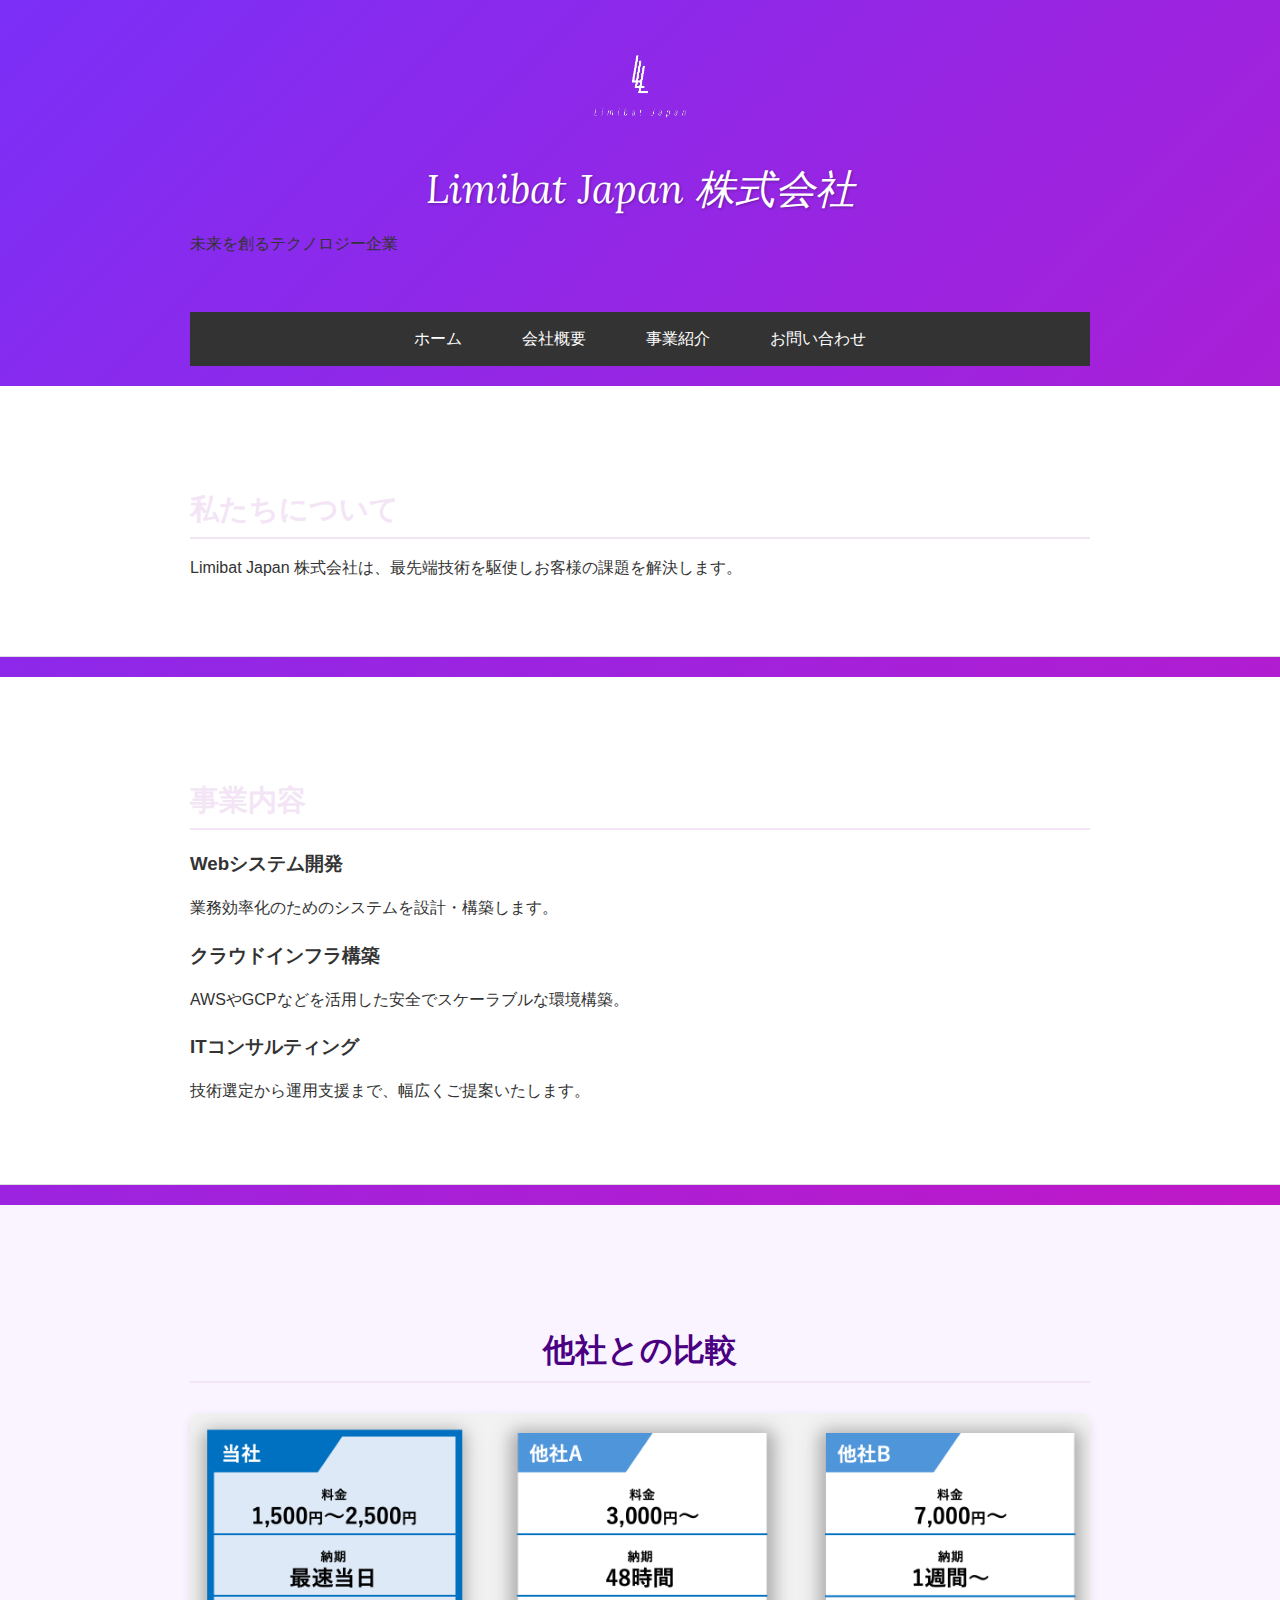
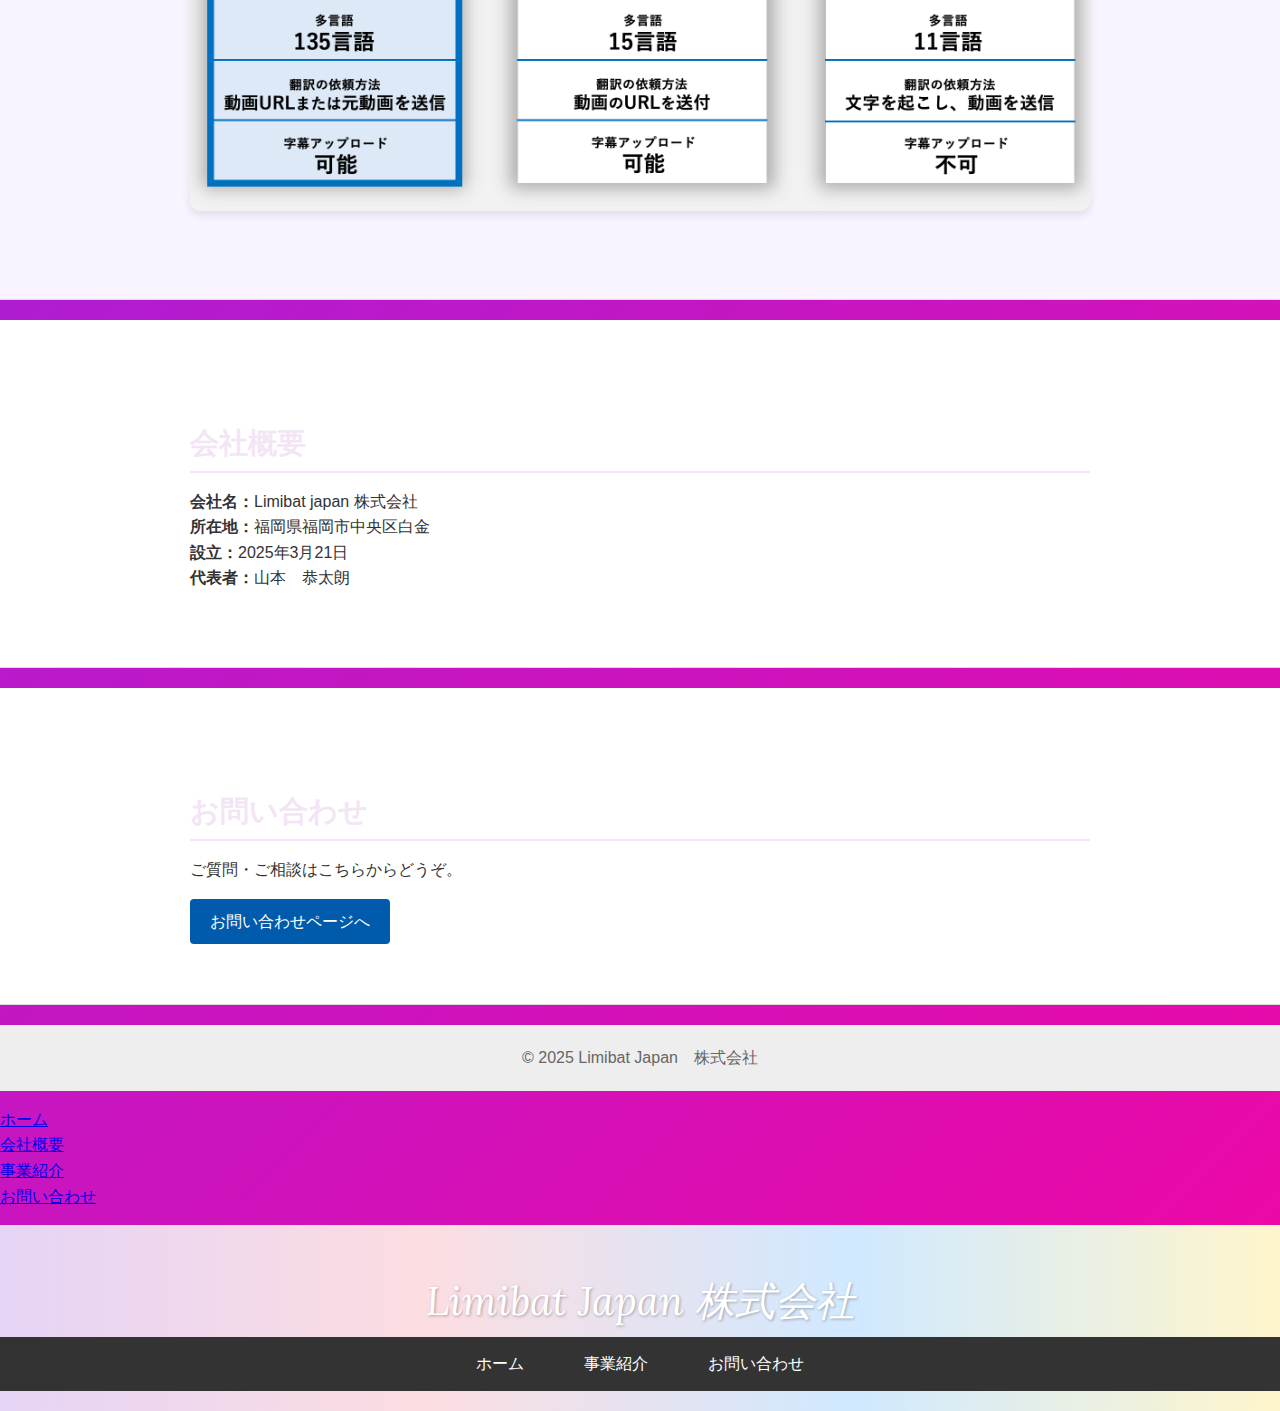
<file: index.html>
<!DOCTYPE html>
<html lang="ja">
<head>
  <meta charset="UTF-8" />
  <meta name="viewport" content="width=device-width, initial-scale=1.0" />
  <title>Limibat Japan 株式会社 - 事業紹介</title>
  <link rel="stylesheet" href="style.css" />
</head>
<body>
<header>
  <div class="container">
    <img src="logo_transparent.png" alt="Limibat Japan 株式会社ロゴ" class="logo">
    <h1 class="company-name">Limibat Japan 株式会社</h1>
    <p>未来を創るテクノロジー企業</p>
  </div>
</header>


<link href="https://fonts.googleapis.com/css2?family=Lora:ital,wght@1,400&display=swap" rel="stylesheet">


<header>
  <div class="container">
    <nav>
      <ul class="nav-menu">
        <li><a href="index.html">ホーム</a></li>
        <li><a href="about.html">会社概要</a></li>
        <li><a href="services.html">事業紹介</a></li>
        <li><a href="contact.html">お問い合わせ</a></li>
      </ul>
    </nav>
  </div>
</header>

  </header>

  <section class="about">
    <div class="container">
      <h2>私たちについて</h2>
      <p>Limibat Japan 株式会社は、最先端技術を駆使しお客様の課題を解決します。</p>
    </div>
  </section>

  <section class="services">
    <div class="container">
      <h2>事業内容</h2>
      <div class="service-item">
        <h3>Webシステム開発</h3>
        <p>業務効率化のためのシステムを設計・構築します。</p>
      </div>
      <div class="service-item">
        <h3>クラウドインフラ構築</h3>
        <p>AWSやGCPなどを活用した安全でスケーラブルな環境構築。</p>
      </div>
      <div class="service-item">
        <h3>ITコンサルティング</h3>
        <p>技術選定から運用支援まで、幅広くご提案いたします。</p>
      </div>
    </div>
  </section>

<section class="comparison">
  <div class="container">
    <h2>他社との比較</h2>
    <img src="comparison.png" alt="他社との比較表" class="comparison-image">
  </div>
</section>


  <section class="company">
    <div class="container">
      <h2>会社概要</h2>
      <ul>
        <li><strong>会社名：</strong>Limibat japan 株式会社</li>
        <li><strong>所在地：</strong>福岡県福岡市中央区白金</li>
        <li><strong>設立：</strong>2025年3月21日</li>
        <li><strong>代表者：</strong>山本　恭太朗</li>
      </ul>
    </div>
  </section>

  <section class="contact">
    <div class="container">
      <h2>お問い合わせ</h2>
      <p>ご質問・ご相談はこちらからどうぞ。</p>
      <a href="contact.html" class="btn">お問い合わせページへ</a>
    </div>
  </section>


<footer style="text-align:center; padding: 20px; background:#eee; color:#666;">
  &copy; 2025 Limibat Japan　株式会社
</footer>

</body>
</html>
<nav>
  <ul>
    <li><a href="index.html">ホーム</a></li>
    <li><a href="about.html">会社概要</a></li>
    <li><a href="services.html">事業紹介</a></li>
    <li><a href="contact.html">お問い合わせ</a></li>
  </ul>
</nav>


<header class="header">
  <h1 class="company-name">Limibat Japan 株式会社</h1>
  <nav class="nav-menu">
    <a href="index.html">ホーム</a>
    <a href="about.html">事業紹介</a>
    <a href="contact.html">お問い合わせ</a>
  </nav>
</header>

<head>
  <link href="https://fonts.googleapis.com/css2?family=Lora:ital,wght@1,400&display=swap" rel="stylesheet">
</head>
</file>
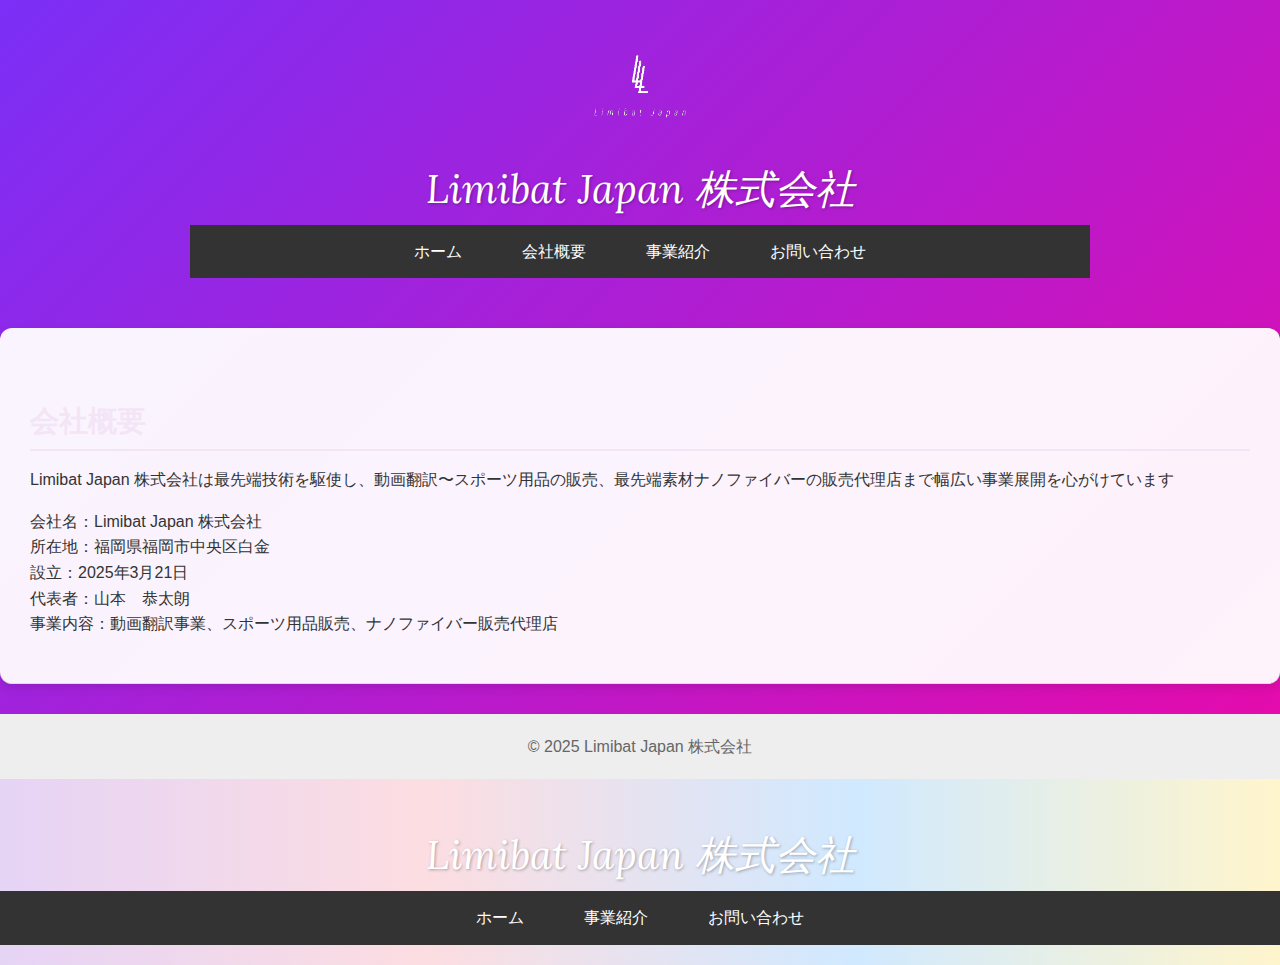
<file: about.html>
<!DOCTYPE html>
<html lang="ja">
<head>
  <meta charset="UTF-8" />
  <meta name="viewport" content="width=device-width, initial-scale=1.0" />
  <title>会社概要 - Limibat Japan 株式会社</title>
  <link rel="stylesheet" href="style.css" />
</head>
<body>
  <header>
    <div class="container">
      <img src="logo_transparent.png" alt="Limibat Japan 株式会社ロゴ" class="logo">
      <h1 class="company-name">Limibat Japan 株式会社</h1>
      <nav>
        <ul class="nav-menu">
          <li><a href="index.html">ホーム</a></li>
          <li><a href="about.html">会社概要</a></li>
          <li><a href="services.html">事業紹介</a></li>
          <li><a href="contact.html">お問い合わせ</a></li>
        </ul>
      </nav>
    </div>
  </header>

  <main>
    <section>
      <h2>会社概要</h2>
      <p>Limibat Japan 株式会社は最先端技術を駆使し、動画翻訳〜スポーツ用品の販売、最先端素材ナノファイバーの販売代理店まで幅広い事業展開を心がけています</p>
      <ul>
        <li>会社名：Limibat Japan 株式会社</li>
        <li>所在地：福岡県福岡市中央区白金</li>
        <li>設立：2025年3月21日</li>
        <li>代表者：山本　恭太朗</li>
        <li>事業内容：動画翻訳事業、スポーツ用品販売、ナノファイバー販売代理店</li>
      </ul>
    </section>
  </main>

<footer style="text-align:center; padding: 20px; background:#eee; color:#666;">
  &copy; 2025 Limibat Japan 株式会社
</footer>

</body>
</html>


<header class="header">
  <h1 class="company-name">Limibat Japan 株式会社</h1>
  <nav class="nav-menu">
    <a href="index.html">ホーム</a>
    <a href="about.html">事業紹介</a>
    <a href="contact.html">お問い合わせ</a>
  </nav>
</header>

<head>
  <link href="https://fonts.googleapis.com/css2?family=Lora:ital,wght@1,400&display=swap" rel="stylesheet">
</head>
</file>
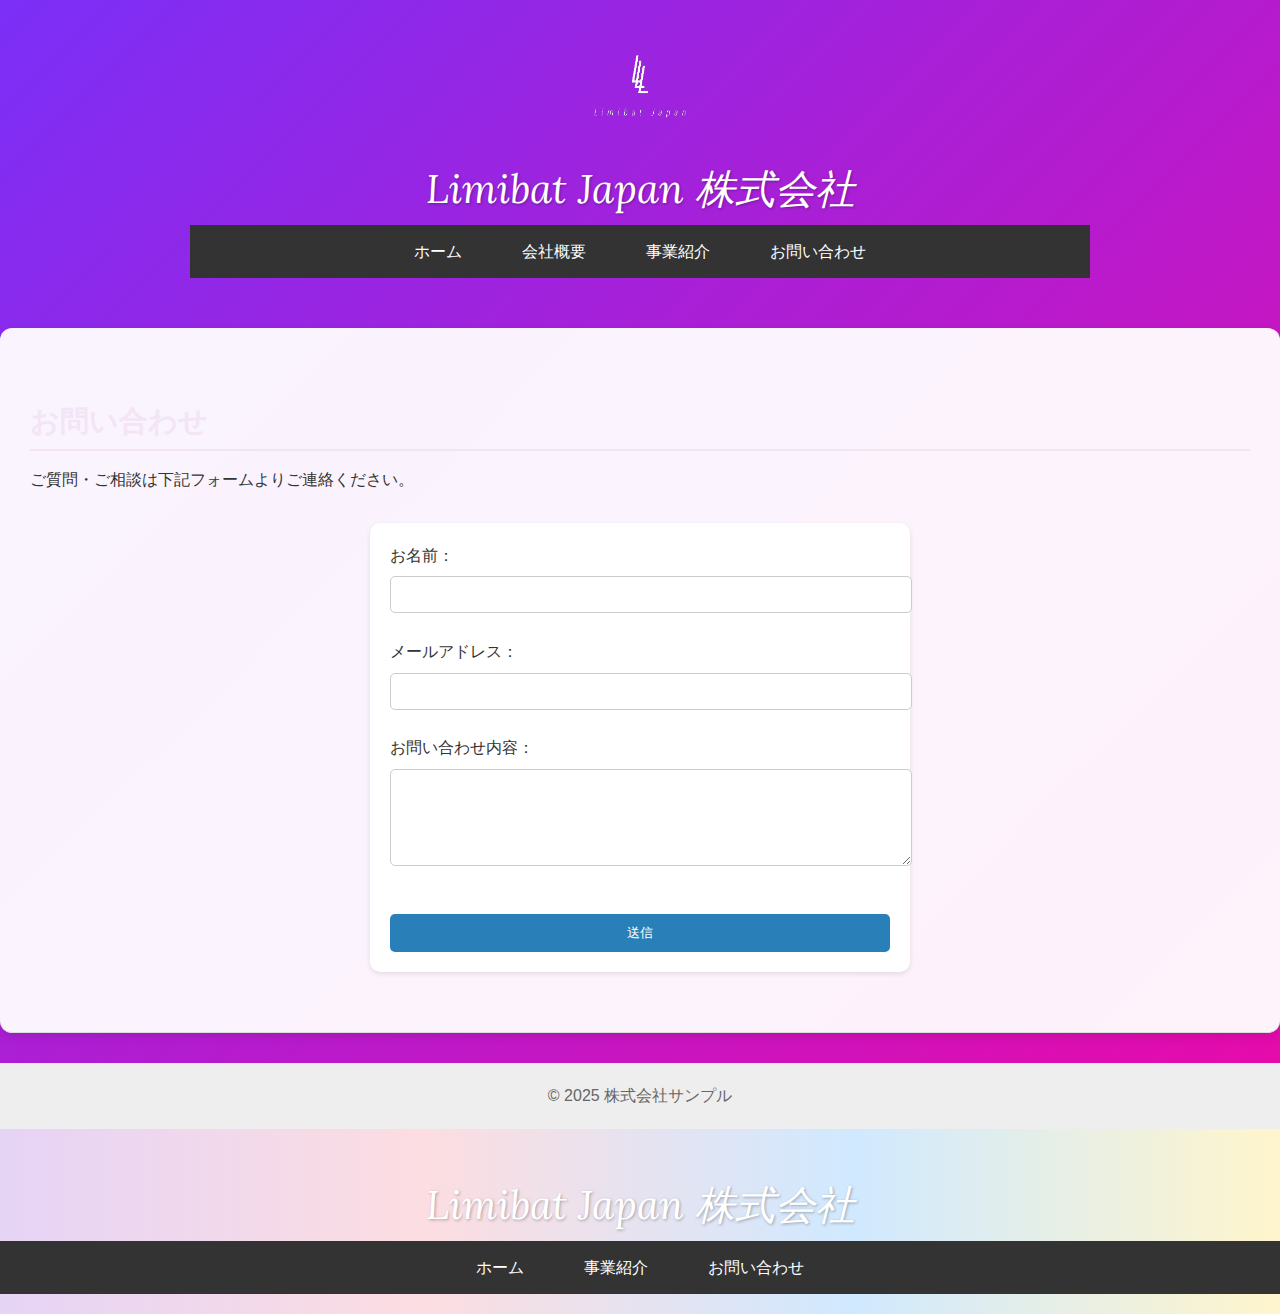
<file: contact.html>
<!DOCTYPE html>
<html lang="ja">
<head>
  <meta charset="UTF-8" />
  <meta name="viewport" content="width=device-width, initial-scale=1.0" />
  <title>お問い合わせ - Limibat Japan 株式会社</title>
  <link rel="stylesheet" href="style.css" />
</head>
<body>
  <header>
    <div class="container">
      <img src="logo_transparent.png" alt="Limibat Japan 株式会社ロゴ" class="logo">
      <h1 class="company-name">Limibat Japan 株式会社</h1>
      <nav>
        <ul class="nav-menu">
          <li><a href="index.html">ホーム</a></li>
          <li><a href="about.html">会社概要</a></li>
          <li><a href="services.html">事業紹介</a></li>
          <li><a href="contact.html">お問い合わせ</a></li>
        </ul>
      </nav>
    </div>
  </header>

  <main>
    <section>
      <h2>お問い合わせ</h2>
      <p>ご質問・ご相談は下記フォームよりご連絡ください。</p>
      <form action="mailto:your@email.com" method="post" enctype="text/plain">
        <label>お名前：<br><input type="text" name="name" required></label><br><br>
        <label>メールアドレス：<br><input type="email" name="email" required></label><br><br>
        <label>お問い合わせ内容：<br><textarea name="message" rows="5" cols="40" required></textarea></label><br><br>
        <input type="submit" value="送信">
      </form>
    </section>
  </main>

<footer style="text-align:center; padding: 20px; background:#eee; color:#666;">
  &copy; 2025 株式会社サンプル
</footer>

</body>
</html>


<header class="header">
  <h1 class="company-name">Limibat Japan 株式会社</h1>
  <nav class="nav-menu">
    <a href="index.html">ホーム</a>
    <a href="about.html">事業紹介</a>
    <a href="contact.html">お問い合わせ</a>
  </nav>
</header>

<head>
  <link href="https://fonts.googleapis.com/css2?family=Lora:ital,wght@1,400&display=swap" rel="stylesheet">
</head>
</file>
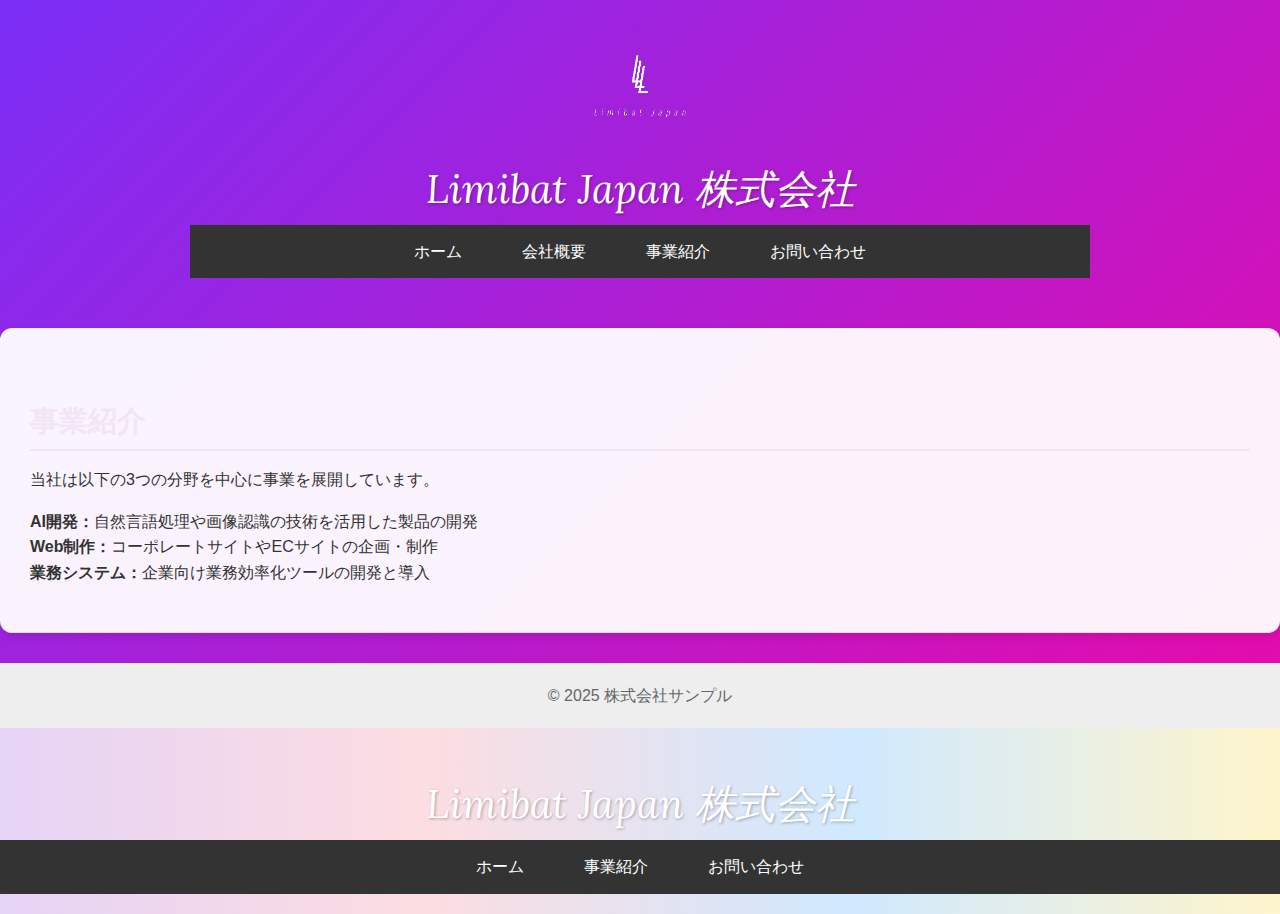
<file: services.html>
<!DOCTYPE html>
<html lang="ja">
<head>
  <meta charset="UTF-8" />
  <meta name="viewport" content="width=device-width, initial-scale=1.0" />
  <title>事業紹介 - Limibat Japan 株式会社</title>
  <link rel="stylesheet" href="style.css" />
</head>
<body>
  <header>
    <div class="container">
      <img src="logo_transparent.png" alt="Limibat Japan 株式会社ロゴ" class="logo">
      <h1 class="company-name">Limibat Japan 株式会社</h1>
      <nav>
        <ul class="nav-menu">
          <li><a href="index.html">ホーム</a></li>
          <li><a href="about.html">会社概要</a></li>
          <li><a href="services.html">事業紹介</a></li>
          <li><a href="contact.html">お問い合わせ</a></li>
        </ul>
      </nav>
    </div>
  </header>

  <main>
    <section>
      <h2>事業紹介</h2>
      <p>当社は以下の3つの分野を中心に事業を展開しています。</p>
      <ul>
        <li><strong>AI開発：</strong>自然言語処理や画像認識の技術を活用した製品の開発</li>
        <li><strong>Web制作：</strong>コーポレートサイトやECサイトの企画・制作</li>
        <li><strong>業務システム：</strong>企業向け業務効率化ツールの開発と導入</li>
      </ul>
    </section>
  </main>

<footer style="text-align:center; padding: 20px; background:#eee; color:#666;">
  &copy; 2025 株式会社サンプル
</footer>

</body>
</html>


<header class="header">
  <h1 class="company-name">Limibat Japan 株式会社</h1>
  <nav class="nav-menu">
    <a href="index.html">ホーム</a>
    <a href="about.html">事業紹介</a>
    <a href="contact.html">お問い合わせ</a>
  </nav>
</header>

<head>
  <link href="https://fonts.googleapis.com/css2?family=Lora:ital,wght@1,400&display=swap" rel="stylesheet">
</head>
</file>
<file: style.css>
body {
  font-family: 'Helvetica Neue', sans-serif;
  background: linear-gradient(135deg, #7b2ff7, #f107a3);
  color: #fff;
  margin: 0;
  padding: 0;
  line-height: 1.6;
}


.header {
  background: linear-gradient(
    to right,
    #e6d4f6,  /* 淡い紫 */
    #fcdde1,  /* 淡い赤 */
    #d0e9ff,  /* 淡い青 */
    #fff5cc   /* 薄い黄色（ほんのり） */
  );
  padding: 20px 0;
  text-align: center;
  color: #333;
}


.container {
  width: 90%;
  max-width: 960px;
  margin: 0 auto;
  padding: 20px 0;
}

h1, h2, h3 {
  margin-bottom: 10px;
}

section {
  background: white;
  margin-bottom: 20px;
  padding: 40px 0;
  border-bottom: 1px solid #ddd;
}

.service-item {
  margin-bottom: 20px;
}

ul {
  list-style: none;
  padding: 0;
}

.contact .btn {
  display: inline-block;
  padding: 10px 20px;
  background: #005bac;
  color: white;
  text-decoration: none;
  border-radius: 4px;
}

footer {
  background: #333;
  color: #fff;
  text-align: center;
  padding: 20px 0;
}

@media (max-width: 768px) {
  nav ul {
    flex-direction: column;
  }
}

/* ナビゲーションメニューのデザイン */
.nav-menu {
  list-style: none;
  padding: 0;
  margin: 0;
  display: flex;
  gap: 20px;
  background-color: #333;
  justify-content: center;
}

.nav-menu li {
  margin: 0;
}

.nav-menu a {
  display: block;
  padding: 14px 20px;
  color: white;
  text-decoration: none;
  transition: background-color 0.3s;
}

.nav-menu a:hover {
  background-color: #555;
}

@media (max-width: 600px) {
  .nav-menu {
    flex-direction: column;
    align-items: center;
  }
}

body {
  font-family: 'Helvetica Neue', sans-serif;
  background-color: #f9f9f9;
  color: #333;
  margin: 0;
  padding: 0;
  line-height: 1.6;
}

.container {
  max-width: 900px;
  margin: 0 auto;
  padding: 20px;
}


h1 {
  font-size: 2.5rem;
  color: #fff;
  text-align: center;
  margin-top: 30px;
  text-shadow: 1px 1px 3px rgba(0,0,0,0.3);
}

h2 {
  font-size: 1.8rem;
  color: #f3e5f5; /* 薄い紫系 */
  border-bottom: 2px solid #f3e5f5;
  padding-bottom: 5px;
  margin-top: 40px;
}


form {
  background: #fff;
  padding: 20px;
  border-radius: 10px;
  box-shadow: 0 2px 5px rgba(0,0,0,0.1);
  max-width: 500px;
  margin: 30px auto;
}

input, textarea {
  width: 100%;
  padding: 10px;
  margin-top: 8px;
  border: 1px solid #ccc;
  border-radius: 5px;
}

input[type="submit"] {
  background-color: #2980b9;
  color: white;
  border: none;
  cursor: pointer;
  margin-top: 15px;
}

input[type="submit"]:hover {
  background-color: #3498db;
}

main section {
  background: rgba(255, 255, 255, 0.95);
  color: #333;
  padding: 30px;
  border-radius: 12px;
  box-shadow: 0 4px 10px rgba(0,0,0,0.1);
  margin: 30px 0;
}

.company-name {
  font-family: 'Lora', serif;
  font-style: italic;  /* 斜体 */
  font-size: 2.5rem;  /* 大きさ調整 */
  font-weight: 400;   /* 標準の太さ */
  color: #ffffff;     /* 白色 */
}

.logo {
  max-width: 150px;   /* 画像の幅（調整可） */
  height: auto;       /* 高さは自動で比例 */
  display: block;
  margin: 0 auto 10px auto;  /* 中央に配置＋下に余白 */
}

.comparison {
  background: #f9f4ff;
  padding: 60px 20px;
}

.comparison h2 {
  text-align: center;
  font-size: 2rem;
  margin-bottom: 30px;
  color: #4b0082; /* 紫系 */
}

.comparison-table {
  width: 100%;
  max-width: 800px;
  margin: 0 auto;
  border-collapse: collapse;
  background: #fff;
  box-shadow: 0 4px 10px rgba(0,0,0,0.1);
  border-radius: 8px;
  overflow: hidden;
}

.comparison-table th,
.comparison-table td {
  padding: 16px;
  border-bottom: 1px solid #ddd;
  text-align: center;
}

.comparison-table th {
  background-color: #e0d0f0;
  color: #333;
}

.comparison-table tr:last-child td {
  border-bottom: none;
}

.comparison {
  background: #f9f4ff;
  padding: 60px 20px;
  text-align: center;
}

.comparison h2 {
  font-size: 2rem;
  margin-bottom: 30px;
  color: #4b0082; /* 紫系 */
}

.comparison-image {
  max-width: 100%;
  height: auto;
  border-radius: 10px;
  box-shadow: 0 4px 10px rgba(0, 0, 0, 0.1);
}

@media (max-width: 768px) {
  header .container {
    flex-direction: column;
    text-align: center;
  }

  nav ul {
    flex-direction: column;
    padding: 0;
  }

  nav ul li {
    margin: 10px 0;
  }

  main {
    padding: 20px;
  }
}

h1 {
  font-size: clamp(1.2rem, 5vw, 2.5rem);
  word-break: keep-all;
  line-height: 1.3;
  text-align: center;
}
</file>
